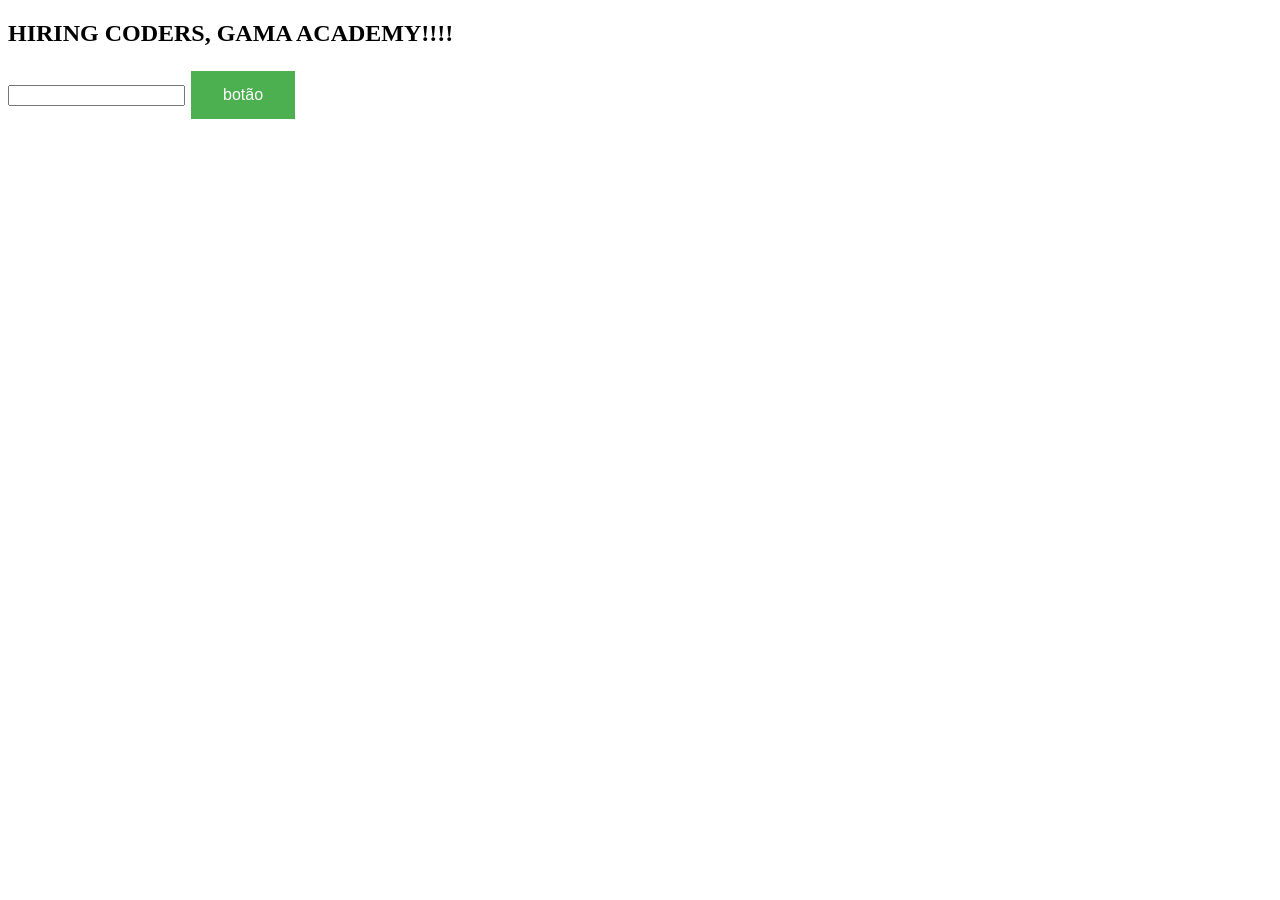
<file: aula/index.html>
<!DOCTYPE html>
<html lang="en">
<head>
    <meta charset="UTF-8">
    <meta http-equiv="X-UA-Compatible" content="IE=edge">
    <meta name="viewport" content="width=device-width, initial-scale=1.0">
    <title>Document</title>
</head>
<style>
button {
  background-color: #4CAF50;
  border: none;
  color: white;
  padding: 15px 32px;
  text-align: center;
  text-decoration: none;
  display: inline-block;
  font-size: 16px;
  margin: 4px 2px;
  cursor: pointer;
}
</style>
<body>
    <h2>HIRING CODERS, GAMA ACADEMY!!!!</h2>
    <form action="">
        <input type="text">
        <button>botão</button>
    </form>
    <div class="to-do-list" data-lists>  </div>


    <script type="text/javascript" src="js_variaveis.js">
        
     </script>
</body>
</html>
</file>
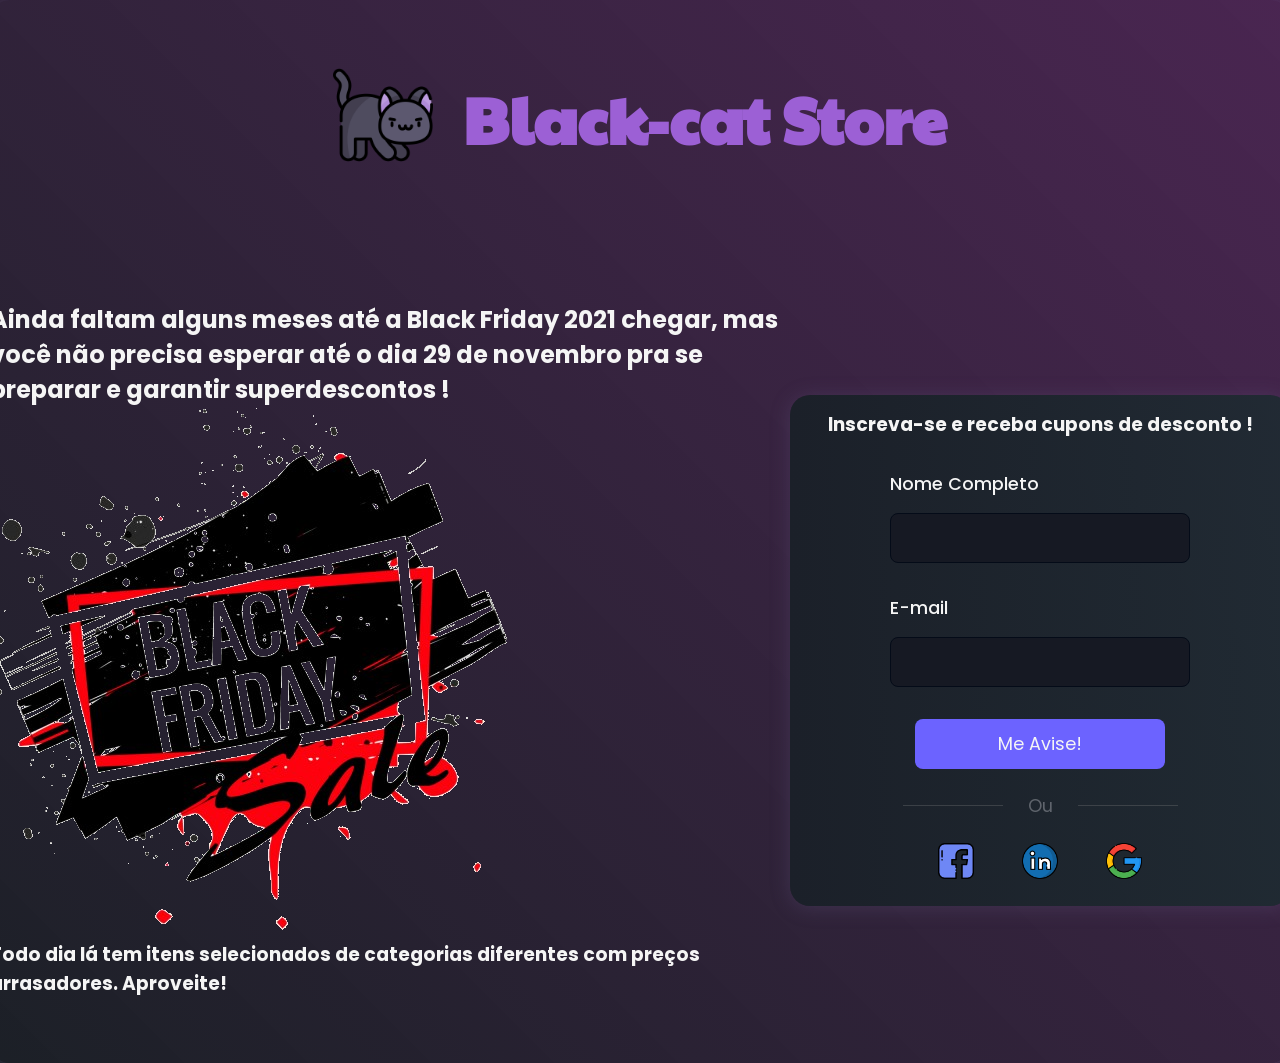
<file: desafio/index2.html>
<!DOCTYPE html>
<html lang="en">
<head>
    <meta charset="UTF-8">
    <meta http-equiv="X-UA-Compatible" content="IE=edge">
    <meta name="viewport" content="width=device-width, initial-scale=1.0">
    <link rel="stylesheet" href="style2.css">
    <title>Landing page </title>
</head>

<body>
    <main>
        <div class="titulo">
            <a href="#">
                <img src="assets/img/black-cat.png" alt="black-cat" >
            </a>
            <h1>Black-cat Store</h1>
        </div>
    <div class="cardPai">
        <div class="card01">
            <div class="top01">
                <h2>
                    Ainda faltam alguns meses até a Black Friday 2021 chegar, mas você não precisa esperar até o dia 29 de novembro pra se preparar e garantir superdescontos !
                </h2>
            </div>

            <div class="middle01">
                <img src="assets/img/kisspng-black-friday-discounts-and-allowances-sales-coupon-5b357e4fae9247.1529347915302323997151.png" alt="black-friday">
                
            </div>

            <div class="bottom01">
                <h3>Todo dia lá tem itens selecionados de categorias diferentes com preços arrasadores. Aproveite!</h3>
                
                
            </div>

          
        </div>
    
        

        <div class="card02">
            <div class="tituloCard02">
                <h3>Inscreva-se e receba cupons de desconto !</h3>
            </div>
            <div class="top02">
               
                <form action="">
                    <label for="nome">
                        <span>Nome Completo</span>
                        <input type="text" id="nome"nome="nome">
                    </label>

                    <label for="e-mail">
                        <span>E-mail</span>
                        <input type="text" id="e-mail"nome="e-mail">
                    </label>

                    <input type="submit" value="Me Avise!">

                </form>
            </div>

            <div class="middle02">
                <span> Ou </span>
            </div>

            <div class="bottom02">
                <a href="#">
                    <img src="assets/img/facebook.png" alt="facebook" >
                </a>
                <a href="#">
                    <img src="assets/img/linkedin.png" alt="linkedin" >
                </a>
                <a href="#">
                    <img src="assets/img/simbolo-do-google.png" alt="google">
                </a>
              
            </div>

          
        </div>
    </div>
        
    </main> 
     
</body>

</html>
</file>
<file: desafio/style2.css>
@import url('https://fonts.googleapis.com/css2?family=Poppins&display=swap');

@import url('https://fonts.googleapis.com/css2?family=Paytone+One&display=swap');

*{
    margin: 0;
    padding: 0;
    box-sizing: border-box;
    font-family: 'Poppins', sans-serif;

}

body{
    background: linear-gradient(45deg,#1c2027, #3b1443ec ) ; 
    color: whitesmoke;
    font-weight: 500;
    display: flex;
    min-height: 100vh;
    align-items: center;
    justify-content: center;
    

}   

main{
    /*width: 50vw;*/
    display: flex;
    flex-direction: column;
    align-items: center;
    justify-content: center;
    border-radius: 20px;
    box-shadow: 0px 1px 10px #72619144;
    width: 1600px;
    
}

main .cardPai{
    display: flex;
    align-items: center;
    flex-direction: row;
    align-items: center;
    justify-content: center;
    margin: 5% auto;

}

main h1 {
color: rgb(156, 96, 213);
font-size: 4rem;
margin-left: 30px;
font-family: 'Paytone One', sans-serif;


}

main .bottom02 img {
    width: 36px;
    margin-left: 3rem;

}

main .bottom02  {
 
    display: flex;
    align-items: center;
    justify-content: center;
    margin-bottom: 20px;
}

main .bottom02 a:first-child img  {
 
    margin-left: 0rem;

}


main form{
    display: flex;
    flex-direction: column;
    align-items: center;
}

main form label{
    display: flex;
    flex-direction: column;
}

main form label span{
    font-size: 1.1rem;
    margin-top: 2rem;
}

main form input{
background-color: #161923;
width: 300px;
height: 50px;
padding: 0 0.5rem;
margin-top: 1rem;
outline: none;
color: ghostwhite;
font-size: 1rem;
border: 1px solid #040b18;
border-radius: 8px;

}

main form input[type="submit"]{
    cursor: pointer;
    width: 50%;
    margin-top: 2rem;
    border: none;
    background: #6c63ff;
    color: whitesmoke;
    font-size: 1.1rem;
    transition: all .3s ease-in-out;
}

main form input[type="submit"]:hover{
    background: #5952d4;
    
}

main .middle02{
    display: flex;
    align-items: center;
    justify-content: center;
    margin-top: 1.5rem;
    margin-bottom: 1.5rem;
}

main .middle02 span{
    font-size: 1.1rem;
    font-weight: 400;
    color: rgba(248, 248, 255, 0.3);
    position: relative;


}

main .middle02 span::before, main .middle02 span::after{
    position: absolute;
    content: ' ';
    height: 1px;
    width: 100px;
    bottom: 50%;
    right: 50px;
    background: rgba(128, 128, 128, 0.309);
}

main .middle02 span::after{
    left: 50px;
}

.card02 {
    background: linear-gradient(90deg,#1b2029, #1c2b30db ) ; 
    border-radius: 20px;
    box-shadow: 0px 2px 20px #72619144;
    width: 500px;

}

.card01 {
   
    
    width: 800px;

}

.middle01{
   /* margin-left: 40px;*/
    margin-right: 40px;
    font-weight: 600;
    font-size: 1.2rem;
    color: ghostwhite;
   
}

.titulo img{
    width: 100px;
   
}

.titulo{
    display: flex;
    align-items: center;
    flex-direction: row;
    align-items: center;
    justify-content: center;
    margin: 5% auto;
    
    

}

.tituloCard02{
    display: flex;
    align-items: center;
    justify-content: center;
    margin-top: 15px ;
}
</file>
